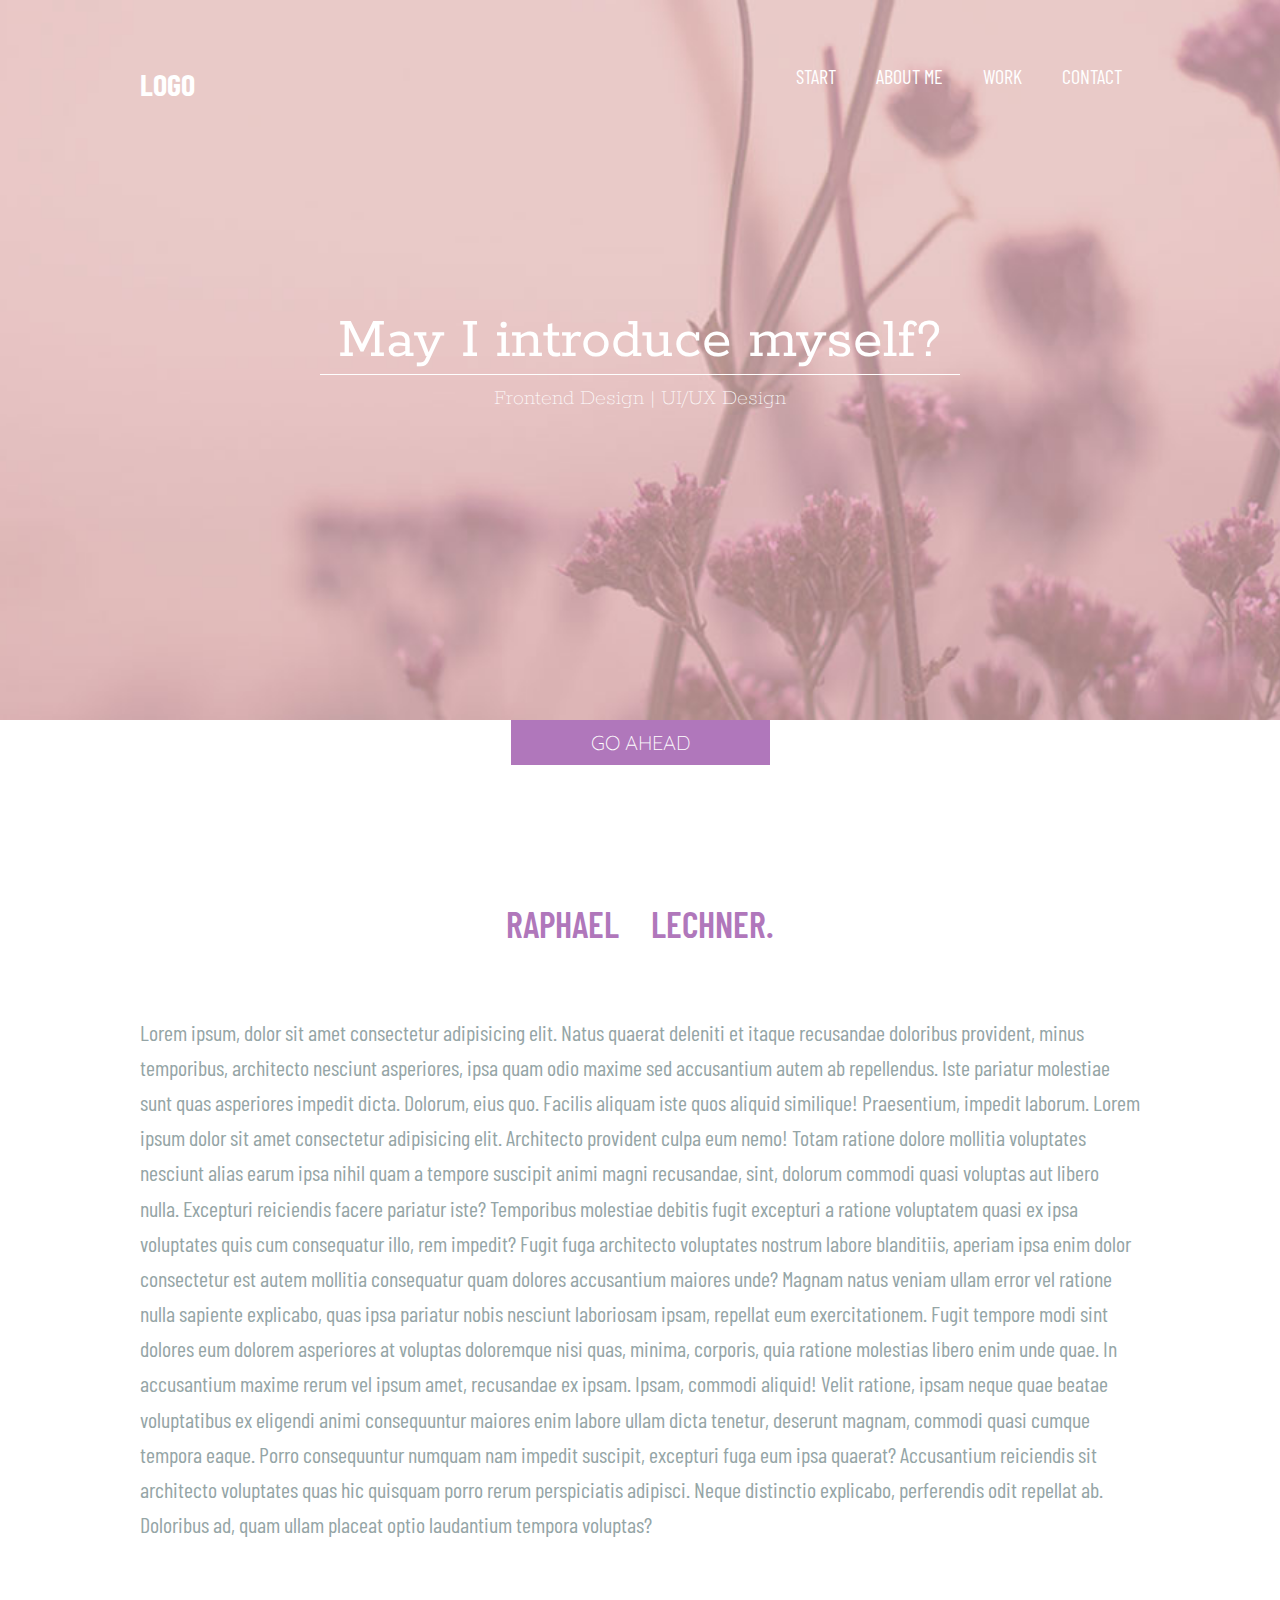
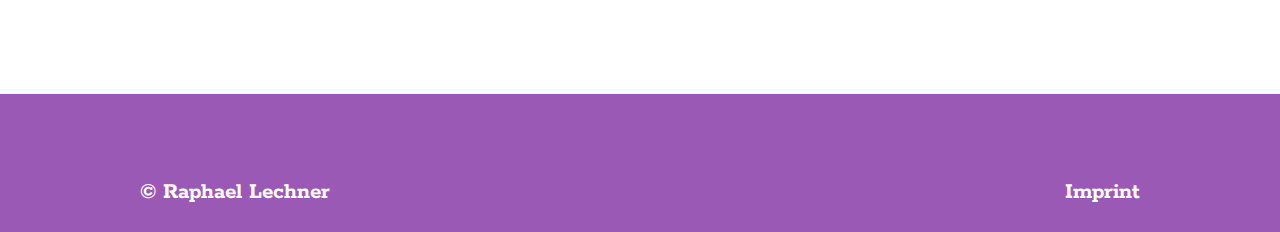
<file: index.html>
<!DOCTYPE html>
<html lang="en">
<head>
    <meta charset="UTF-8">
    <meta name="viewport" content="width=device-width, initial-scale=1">
    <link rel="stylesheet" href="assets/css/style.css">
    <link rel="preconnect" href="https://fonts.googleapis.com">
<link rel="preconnect" href="https://fonts.gstatic.com" crossorigin>
<link href="https://fonts.googleapis.com/css2?family=Barlow+Condensed:wght@200;500&family=Quicksand&family=Rokkitt&family=Ubuntu:wght@700&display=swap" rel="stylesheet">

    <meta name="viewport" content="width=device-width, initial-scale=1.0">
    <title>Mogo</title>
</head>
<body>
    <header class="header">
        <div class="container">
            <div class="header__inner">
                <div class="header__logo">LOGO</div>
                    
                    <nav class="nav">
                        <a class="nav__link" href="start.html">START</a>
                        <a class="nav__link" href="about me.html">ABOUT ME</a>
                        <a class="nav__link" href="work.html">WORK</a>
                        <a class="nav__link" href="contact.html">CONTACT</a>

                    </nav>                                               
            </div>
        </div>
    </header>
    
    <div class="intro">
        <div class="container">
            <div class="intro__inner">
                <h1 class="intro__title">May I introduce myself?</h1>                
                <h2 class="intro__undertitle">Frontend Design | UI/UX Design</h2>
                
            </div>
        </div>
    </div>
    <div class="btm">
        <button class="button" href="#">Go Ahead</button>

    </div>
    <section class ="section">
        <div class ="container">
            <h1 class="section__title">RAPHAEL   LECHNER.</h1>
            <div class="section__text">
                <p>Lorem ipsum, dolor sit amet consectetur adipisicing elit. 
                    Natus quaerat deleniti et itaque recusandae doloribus provident,
                    minus temporibus, architecto nesciunt asperiores, ipsa quam odio 
                    maxime sed accusantium autem ab repellendus. Iste pariatur molestiae 
                    sunt quas asperiores impedit dicta. Dolorum, eius quo. Facilis 
                    aliquam iste quos aliquid similique! Praesentium, impedit laborum. Lorem ipsum dolor sit amet consectetur adipisicing elit. Architecto provident culpa eum nemo! Totam ratione dolore mollitia voluptates nesciunt alias earum ipsa nihil quam a tempore suscipit animi magni recusandae, sint, dolorum commodi quasi voluptas aut libero nulla. Excepturi reiciendis facere pariatur iste? Temporibus molestiae debitis fugit excepturi a ratione voluptatem quasi ex ipsa voluptates quis cum consequatur illo, rem impedit? Fugit fuga architecto voluptates nostrum labore blanditiis, aperiam ipsa enim dolor consectetur est autem mollitia consequatur quam dolores accusantium maiores unde? Magnam natus veniam ullam error vel ratione nulla sapiente explicabo, quas ipsa pariatur nobis nesciunt laboriosam ipsam, repellat eum exercitationem. Fugit tempore modi sint dolores eum dolorem asperiores at voluptas doloremque nisi quas, minima, corporis, quia ratione molestias libero enim unde quae. In accusantium maxime rerum vel ipsum amet, recusandae ex ipsam. Ipsam, commodi aliquid! Velit ratione, ipsam neque quae beatae voluptatibus ex eligendi animi consequuntur maiores enim labore ullam dicta tenetur, deserunt magnam, commodi quasi cumque tempora eaque. Porro consequuntur numquam nam impedit suscipit, excepturi fuga eum ipsa quaerat? Accusantium reiciendis sit architecto voluptates quas hic quisquam porro rerum perspiciatis adipisci. Neque distinctio explicabo, perferendis odit repellat ab. Doloribus ad, quam ullam placeat optio laudantium tempora voluptas?</p>

            </div>
        </div>
    </section>
    <footer class="footer">
        <div class="container">
            <div class="footer__text">
                <h3 href="footer__text1">© Raphael Lechner</h3>
                <h3 href="footer__text2">Imprint</h3>
            </div>

        </div>
    </footer>
</body>
</html>
</file>
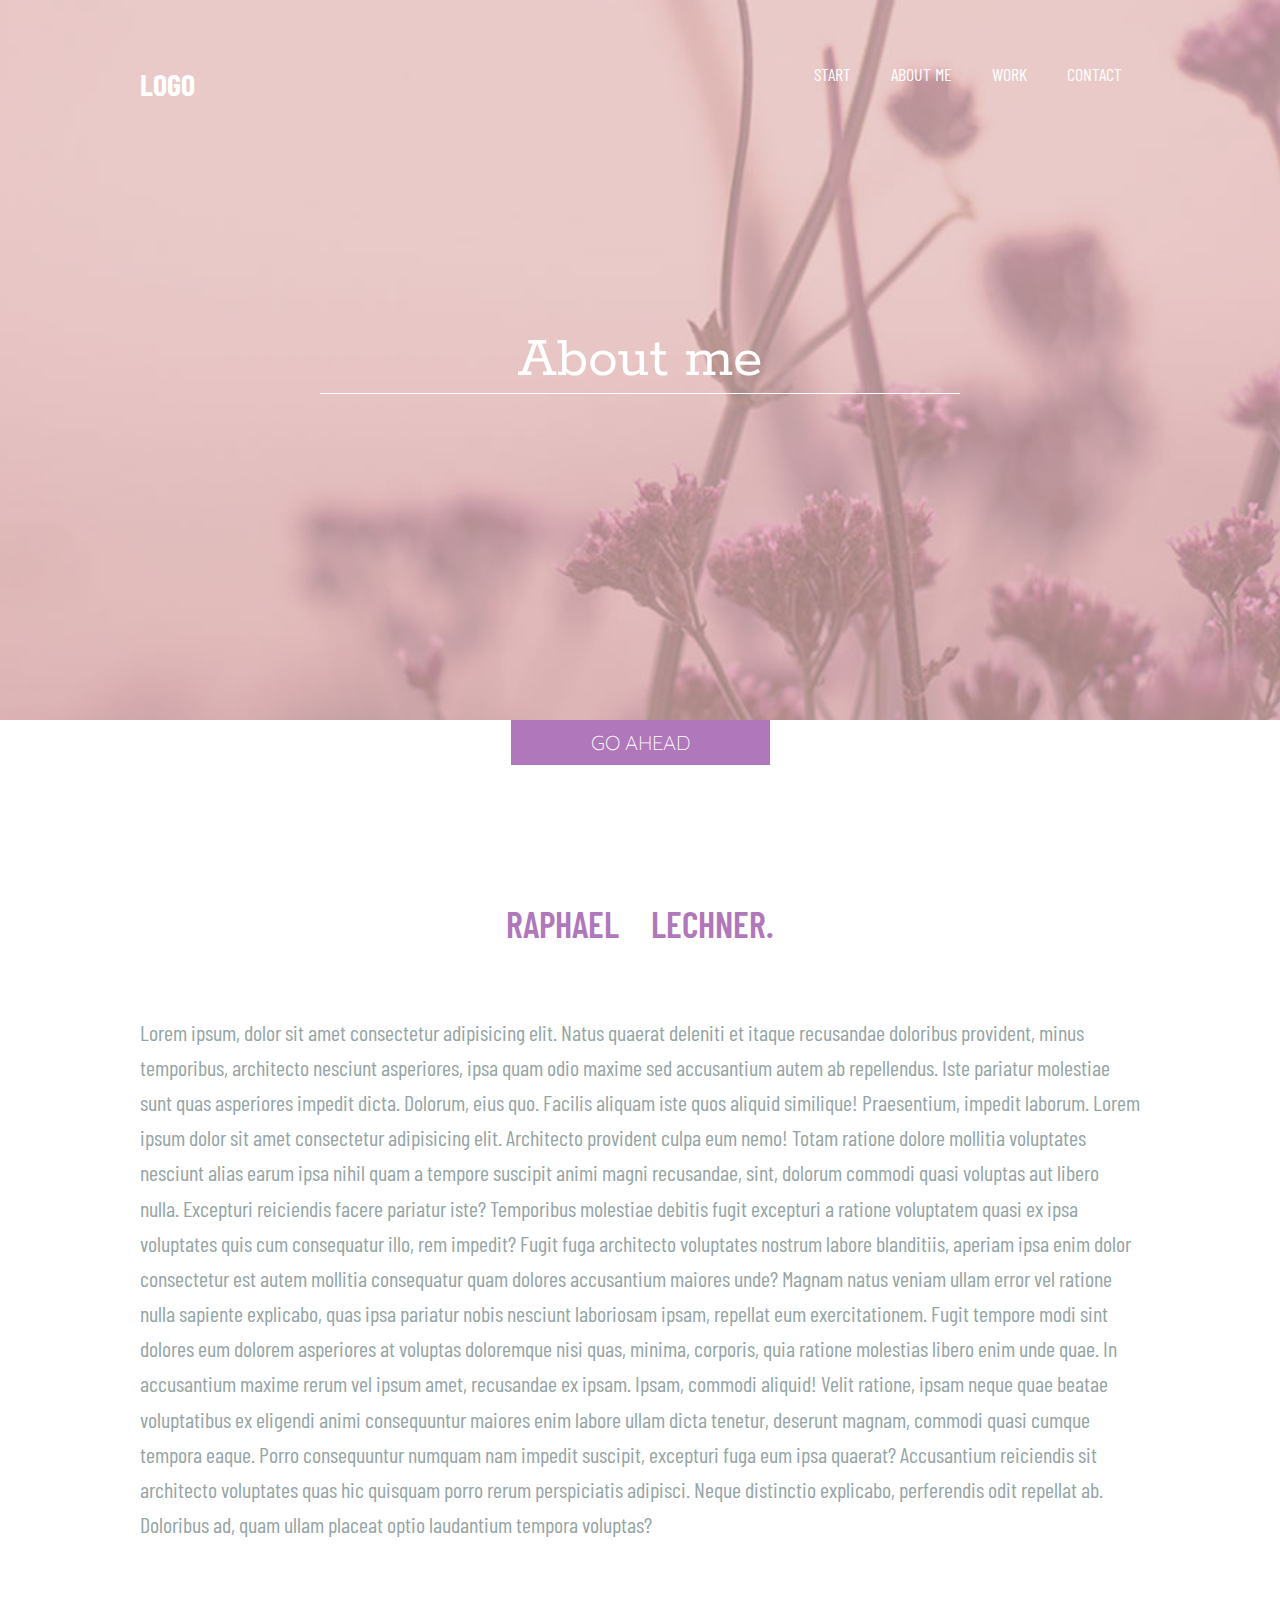
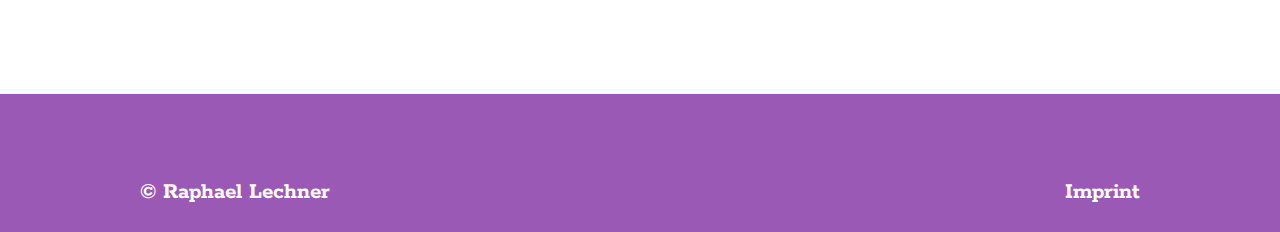
<file: about me.html>
<!DOCTYPE html>
<html lang="en">
<head>
    <meta charset="UTF-8">
    <link rel="stylesheet" href="assets/css/style.css">
    <link rel="preconnect" href="https://fonts.googleapis.com">
<link rel="preconnect" href="https://fonts.gstatic.com" crossorigin>
<link href="https://fonts.googleapis.com/css2?family=Barlow+Condensed:wght@200;500&family=Quicksand&family=Rokkitt&family=Ubuntu:wght@700&display=swap" rel="stylesheet">

    <meta name="viewport" content="width=device-width, initial-scale=1.0">
    <title>Mogo</title>
</head>
<body>
    <header class="header">
        <div class="container">
            <div class="header__inner">
                <div class="header__logo">LOGO</div>
                    
                    <nav class="nav__">
                        <a class="nav__link" href="start.html">START</a>
                        <a class="nav__link" href="about me.html">ABOUT ME</a>
                        <a class="nav__link" href="work.html">WORK</a>
                        <a class="nav__link" href="contact.html">CONTACT</a>

                    </nav>                                               
            </div>
        </div>
    </header>
    
    <div class="intro">
        <div class="container">
            <div class="intro__inner">
                <h1 class="intro__title">About me</h1>                
            </div>
        </div>
    </div>
    <div class="btm">
        <button class="button" href="#">Go Ahead</button>
    </div>
    <section class ="section">
        <div class ="container">
            <h1 class="section__title">RAPHAEL   LECHNER.</h1>
            <div class="section__text">
                <p>Lorem ipsum, dolor sit amet consectetur adipisicing elit. 
                    Natus quaerat deleniti et itaque recusandae doloribus provident,
                    minus temporibus, architecto nesciunt asperiores, ipsa quam odio 
                    maxime sed accusantium autem ab repellendus. Iste pariatur molestiae 
                    sunt quas asperiores impedit dicta. Dolorum, eius quo. Facilis 
                    aliquam iste quos aliquid similique! Praesentium, impedit laborum. Lorem ipsum dolor sit amet consectetur adipisicing elit. Architecto provident culpa eum nemo! Totam ratione dolore mollitia voluptates nesciunt alias earum ipsa nihil quam a tempore suscipit animi magni recusandae, sint, dolorum commodi quasi voluptas aut libero nulla. Excepturi reiciendis facere pariatur iste? Temporibus molestiae debitis fugit excepturi a ratione voluptatem quasi ex ipsa voluptates quis cum consequatur illo, rem impedit? Fugit fuga architecto voluptates nostrum labore blanditiis, aperiam ipsa enim dolor consectetur est autem mollitia consequatur quam dolores accusantium maiores unde? Magnam natus veniam ullam error vel ratione nulla sapiente explicabo, quas ipsa pariatur nobis nesciunt laboriosam ipsam, repellat eum exercitationem. Fugit tempore modi sint dolores eum dolorem asperiores at voluptas doloremque nisi quas, minima, corporis, quia ratione molestias libero enim unde quae. In accusantium maxime rerum vel ipsum amet, recusandae ex ipsam. Ipsam, commodi aliquid! Velit ratione, ipsam neque quae beatae voluptatibus ex eligendi animi consequuntur maiores enim labore ullam dicta tenetur, deserunt magnam, commodi quasi cumque tempora eaque. Porro consequuntur numquam nam impedit suscipit, excepturi fuga eum ipsa quaerat? Accusantium reiciendis sit architecto voluptates quas hic quisquam porro rerum perspiciatis adipisci. Neque distinctio explicabo, perferendis odit repellat ab. Doloribus ad, quam ullam placeat optio laudantium tempora voluptas?</p>

            </div>
        </div>
    </section>
    <footer class="footer">
        <div class="container">
            <div class="footer__text">
                <h3 href="footer__text1">© Raphael Lechner</h3>
                <h3 href="footer__text2">Imprint</h3>
            </div>

        </div>
    </footer>
</body>
</html>
</file>
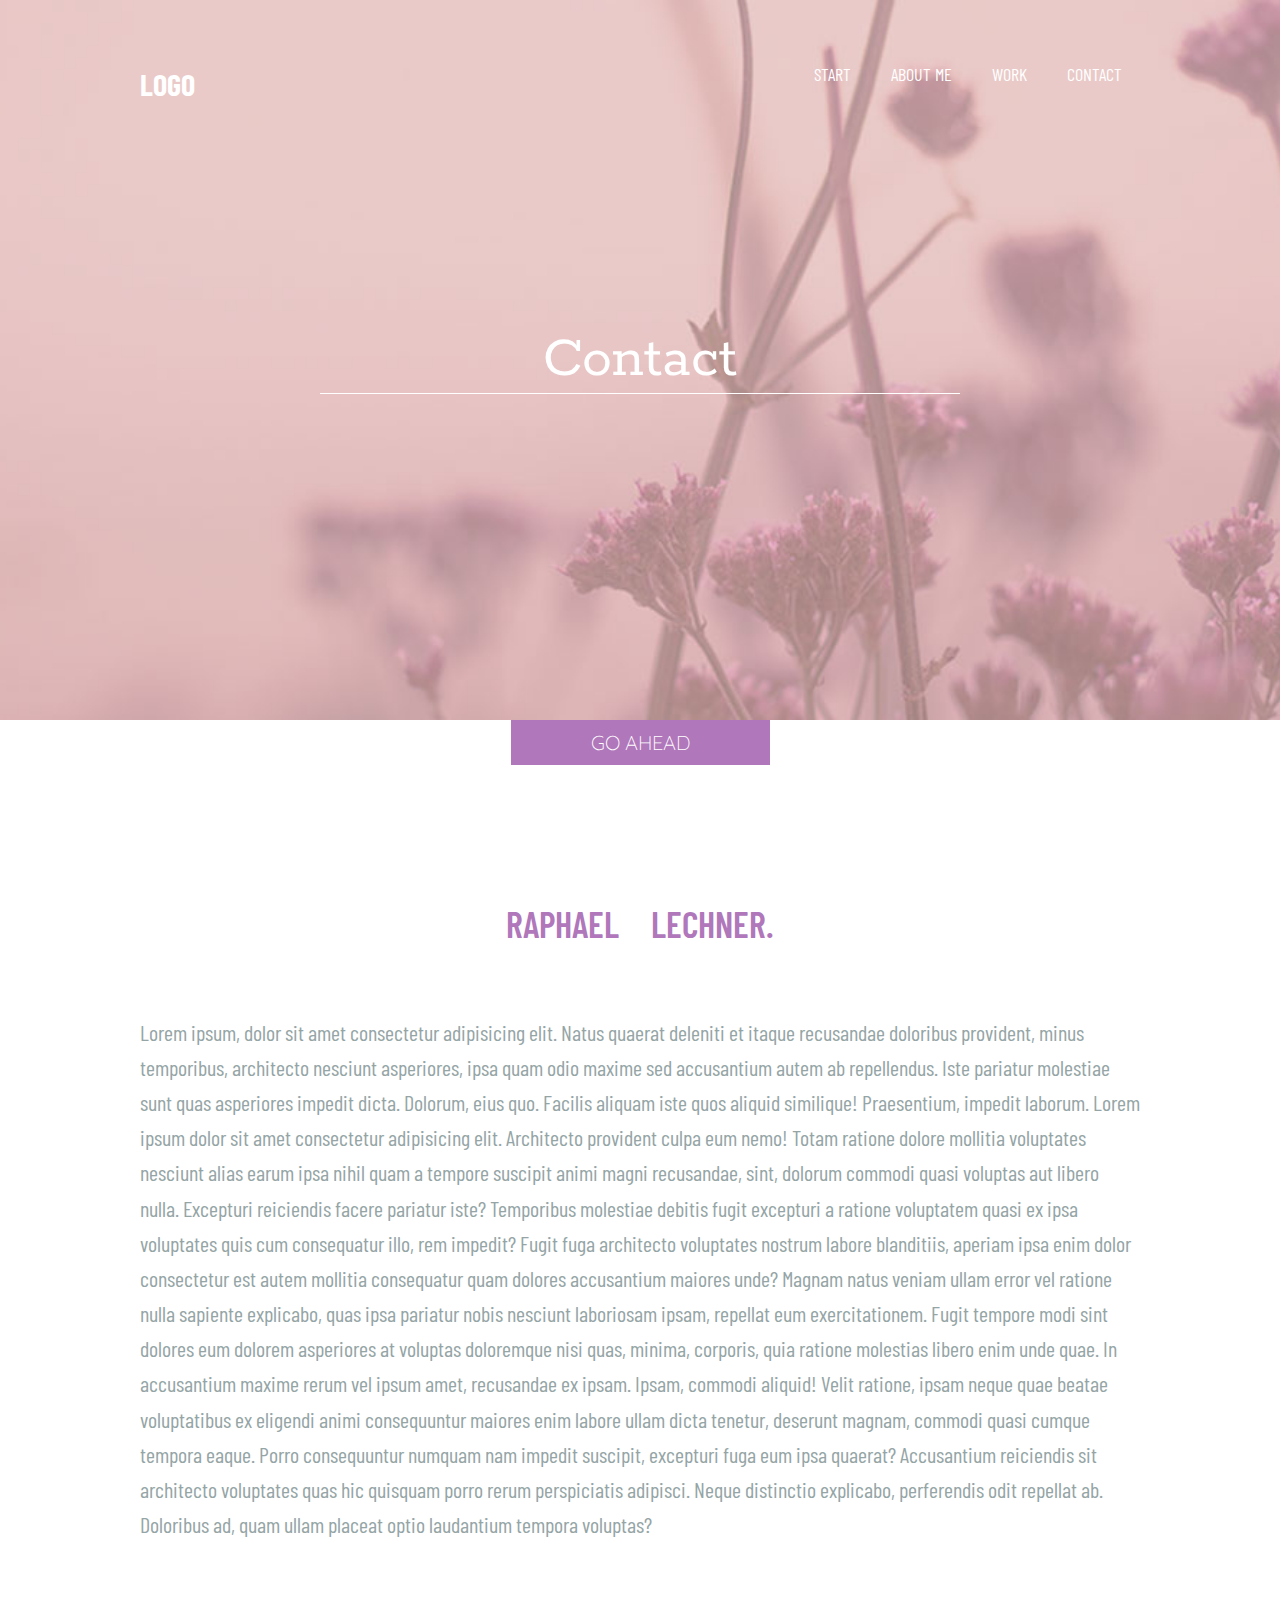
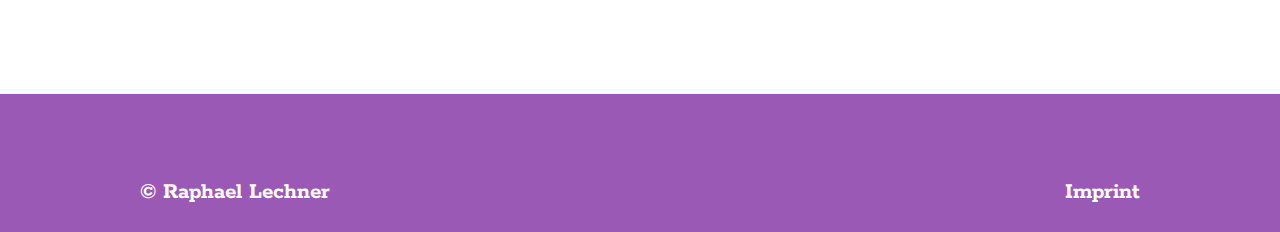
<file: contact.html>
<!DOCTYPE html>
<html lang="en">
<head>
    <meta charset="UTF-8">
    <link rel="stylesheet" href="assets/css/style.css">
    <link rel="preconnect" href="https://fonts.googleapis.com">
<link rel="preconnect" href="https://fonts.gstatic.com" crossorigin>
<link href="https://fonts.googleapis.com/css2?family=Barlow+Condensed:wght@200;500&family=Quicksand&family=Rokkitt&family=Ubuntu:wght@700&display=swap" rel="stylesheet">

    <meta name="viewport" content="width=device-width, initial-scale=1.0">
    <title>Mogo</title>
</head>
<body>
    <header class="header">
        <div class="container">
            <div class="header__inner">
                <div class="header__logo">LOGO</div>
                    
                    <nav class="nav__">
                        <a class="nav__link" href="start.html">START</a>
                        <a class="nav__link" href="about me.html">ABOUT ME</a>
                        <a class="nav__link" href="work.html">WORK</a>
                        <a class="nav__link" href="contact.html">CONTACT</a>

                    </nav>                                               
            </div>
        </div>
    </header>
    
    <div class="intro">
        <div class="container">
            <div class="intro__inner">
                <h1 class="intro__title">Contact</h1>                
            </div>
        </div>
    </div>
    <div class="btm">
        <button class="button" href="#">Go Ahead</button>
    </div>
    <section class ="section">
        <div class ="container">
            <h1 class="section__title">RAPHAEL   LECHNER.</h1>
            <div class="section__text">
                <p>Lorem ipsum, dolor sit amet consectetur adipisicing elit. 
                    Natus quaerat deleniti et itaque recusandae doloribus provident,
                    minus temporibus, architecto nesciunt asperiores, ipsa quam odio 
                    maxime sed accusantium autem ab repellendus. Iste pariatur molestiae 
                    sunt quas asperiores impedit dicta. Dolorum, eius quo. Facilis 
                    aliquam iste quos aliquid similique! Praesentium, impedit laborum. Lorem ipsum dolor sit amet consectetur adipisicing elit. Architecto provident culpa eum nemo! Totam ratione dolore mollitia voluptates nesciunt alias earum ipsa nihil quam a tempore suscipit animi magni recusandae, sint, dolorum commodi quasi voluptas aut libero nulla. Excepturi reiciendis facere pariatur iste? Temporibus molestiae debitis fugit excepturi a ratione voluptatem quasi ex ipsa voluptates quis cum consequatur illo, rem impedit? Fugit fuga architecto voluptates nostrum labore blanditiis, aperiam ipsa enim dolor consectetur est autem mollitia consequatur quam dolores accusantium maiores unde? Magnam natus veniam ullam error vel ratione nulla sapiente explicabo, quas ipsa pariatur nobis nesciunt laboriosam ipsam, repellat eum exercitationem. Fugit tempore modi sint dolores eum dolorem asperiores at voluptas doloremque nisi quas, minima, corporis, quia ratione molestias libero enim unde quae. In accusantium maxime rerum vel ipsum amet, recusandae ex ipsam. Ipsam, commodi aliquid! Velit ratione, ipsam neque quae beatae voluptatibus ex eligendi animi consequuntur maiores enim labore ullam dicta tenetur, deserunt magnam, commodi quasi cumque tempora eaque. Porro consequuntur numquam nam impedit suscipit, excepturi fuga eum ipsa quaerat? Accusantium reiciendis sit architecto voluptates quas hic quisquam porro rerum perspiciatis adipisci. Neque distinctio explicabo, perferendis odit repellat ab. Doloribus ad, quam ullam placeat optio laudantium tempora voluptas?</p>

            </div>
        </div>
    </section>
    <footer class="footer">
        <div class="container">
            <div class="footer__text">
                <h3 href="footer__text1">© Raphael Lechner</h3>
                <h3 href="footer__text2">Imprint</h3>
            </div>

        </div>
    </footer>
</body>
</html>
</file>
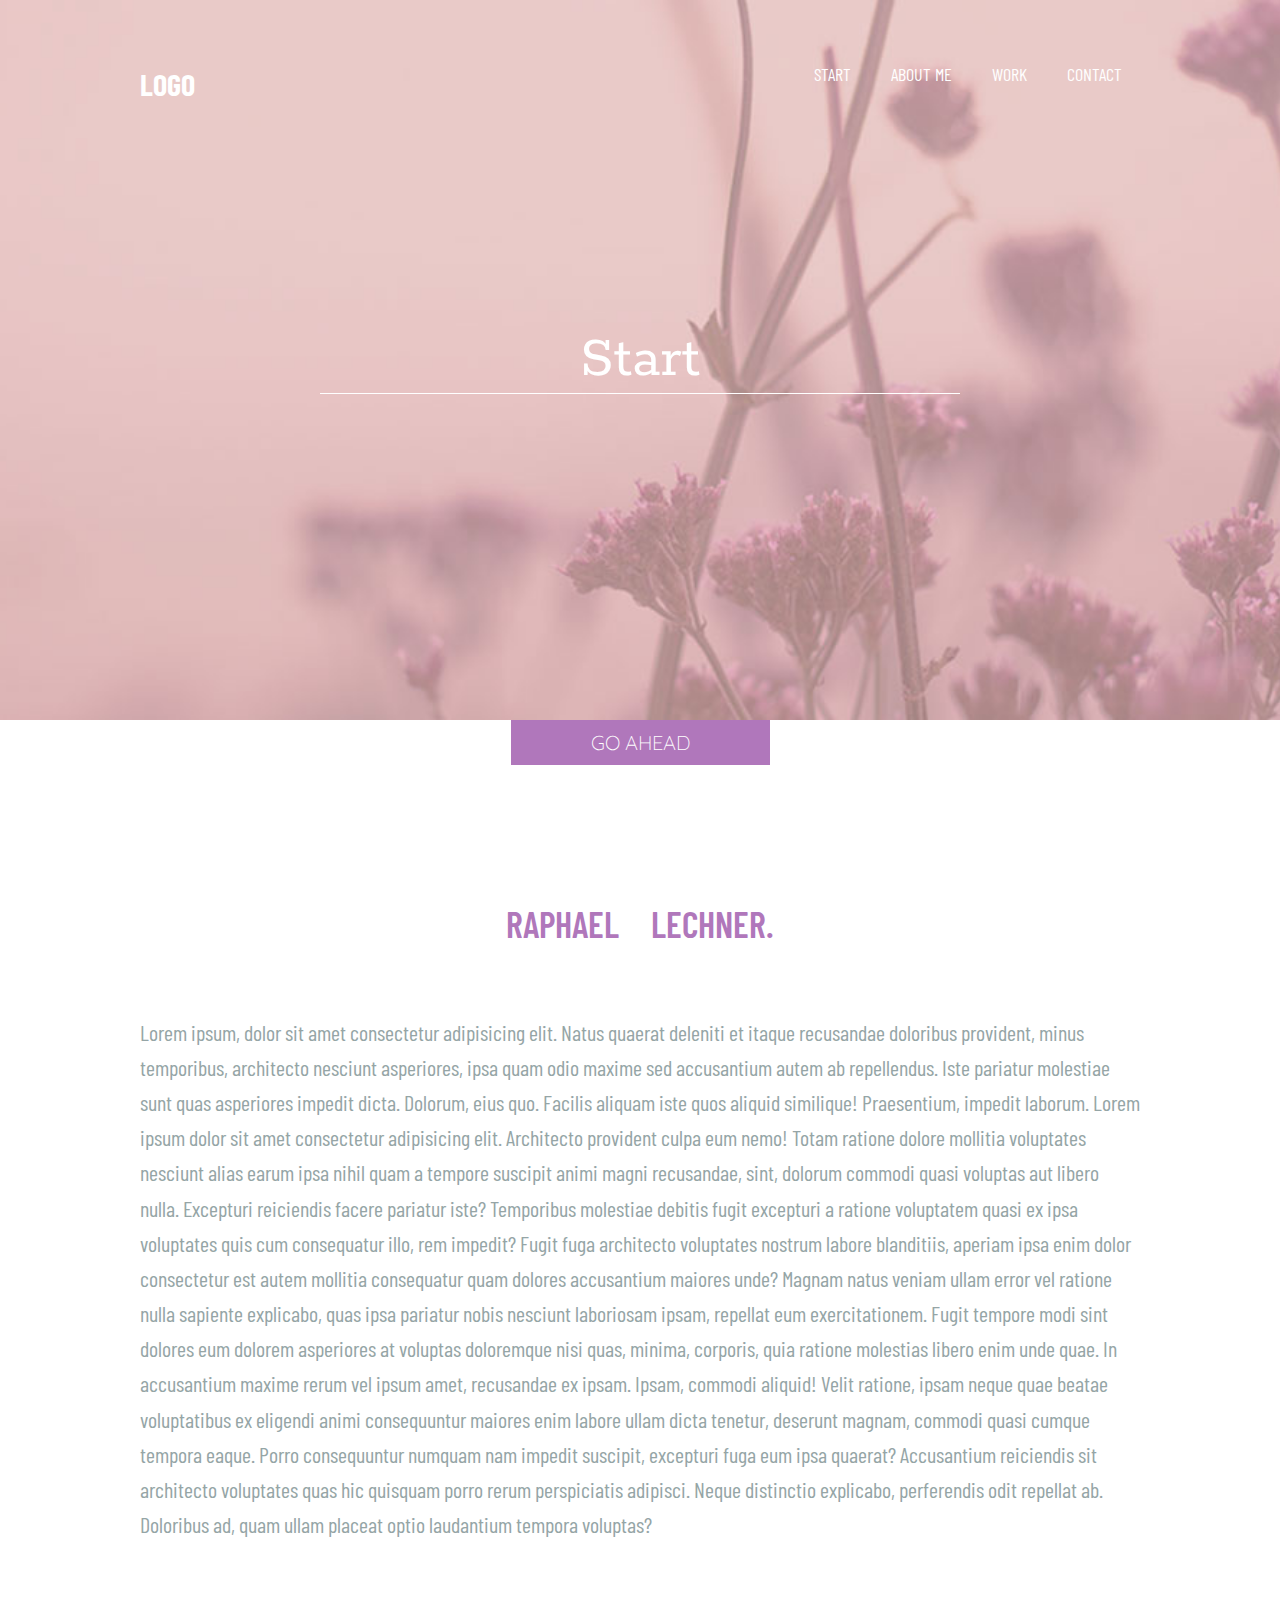
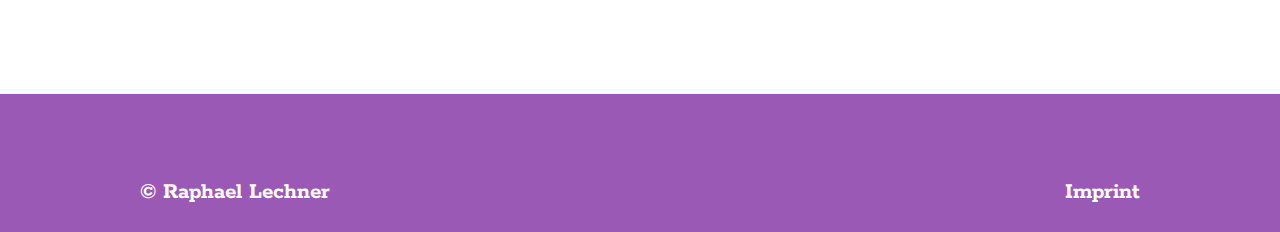
<file: start.html>
<!DOCTYPE html>
<html lang="en">
<head>
    <meta charset="UTF-8">
    <link rel="stylesheet" href="assets/css/style.css">
    <link rel="preconnect" href="https://fonts.googleapis.com">
<link rel="preconnect" href="https://fonts.gstatic.com" crossorigin>
<link href="https://fonts.googleapis.com/css2?family=Barlow+Condensed:wght@200;500&family=Quicksand&family=Rokkitt&family=Ubuntu:wght@700&display=swap" rel="stylesheet">

    <meta name="viewport" content="width=device-width, initial-scale=1.0">
    <title>Mogo</title>
</head>
<body>
    <header class="header">
        <div class="container">
            <div class="header__inner">
                <div class="header__logo">LOGO</div>
                    
                    <nav class="nav__">
                        <a class="nav__link" href="start.html">START</a>
                        <a class="nav__link" href="about me.html">ABOUT ME</a>
                        <a class="nav__link" href="work.html">WORK</a>
                        <a class="nav__link" href="contact.html">CONTACT</a>

                    </nav>                                               
            </div>
        </div>
    </header>
    
    <div class="intro">
        <div class="container">
            <div class="intro__inner">
                <h1 class="intro__title">Start</h1>                
            </div>
        </div>
    </div>
    <div class="btm">
        <button class="button" href="#">Go Ahead</button>
    </div>
    <section class ="section">
        <div class ="container">
            <h1 class="section__title">RAPHAEL   LECHNER.</h1>
            <div class="section__text">
                <p>Lorem ipsum, dolor sit amet consectetur adipisicing elit. 
                    Natus quaerat deleniti et itaque recusandae doloribus provident,
                    minus temporibus, architecto nesciunt asperiores, ipsa quam odio 
                    maxime sed accusantium autem ab repellendus. Iste pariatur molestiae 
                    sunt quas asperiores impedit dicta. Dolorum, eius quo. Facilis 
                    aliquam iste quos aliquid similique! Praesentium, impedit laborum. Lorem ipsum dolor sit amet consectetur adipisicing elit. Architecto provident culpa eum nemo! Totam ratione dolore mollitia voluptates nesciunt alias earum ipsa nihil quam a tempore suscipit animi magni recusandae, sint, dolorum commodi quasi voluptas aut libero nulla. Excepturi reiciendis facere pariatur iste? Temporibus molestiae debitis fugit excepturi a ratione voluptatem quasi ex ipsa voluptates quis cum consequatur illo, rem impedit? Fugit fuga architecto voluptates nostrum labore blanditiis, aperiam ipsa enim dolor consectetur est autem mollitia consequatur quam dolores accusantium maiores unde? Magnam natus veniam ullam error vel ratione nulla sapiente explicabo, quas ipsa pariatur nobis nesciunt laboriosam ipsam, repellat eum exercitationem. Fugit tempore modi sint dolores eum dolorem asperiores at voluptas doloremque nisi quas, minima, corporis, quia ratione molestias libero enim unde quae. In accusantium maxime rerum vel ipsum amet, recusandae ex ipsam. Ipsam, commodi aliquid! Velit ratione, ipsam neque quae beatae voluptatibus ex eligendi animi consequuntur maiores enim labore ullam dicta tenetur, deserunt magnam, commodi quasi cumque tempora eaque. Porro consequuntur numquam nam impedit suscipit, excepturi fuga eum ipsa quaerat? Accusantium reiciendis sit architecto voluptates quas hic quisquam porro rerum perspiciatis adipisci. Neque distinctio explicabo, perferendis odit repellat ab. Doloribus ad, quam ullam placeat optio laudantium tempora voluptas?</p>

            </div>
        </div>
    </section>
    <footer class="footer">
        <div class="container">
            <div class="footer__text">
                <h3 href="footer__text1">© Raphael Lechner</h3>
                <h3 href="footer__text2">Imprint</h3>
            </div>

        </div>
    </footer>
</body>
</html>
</file>
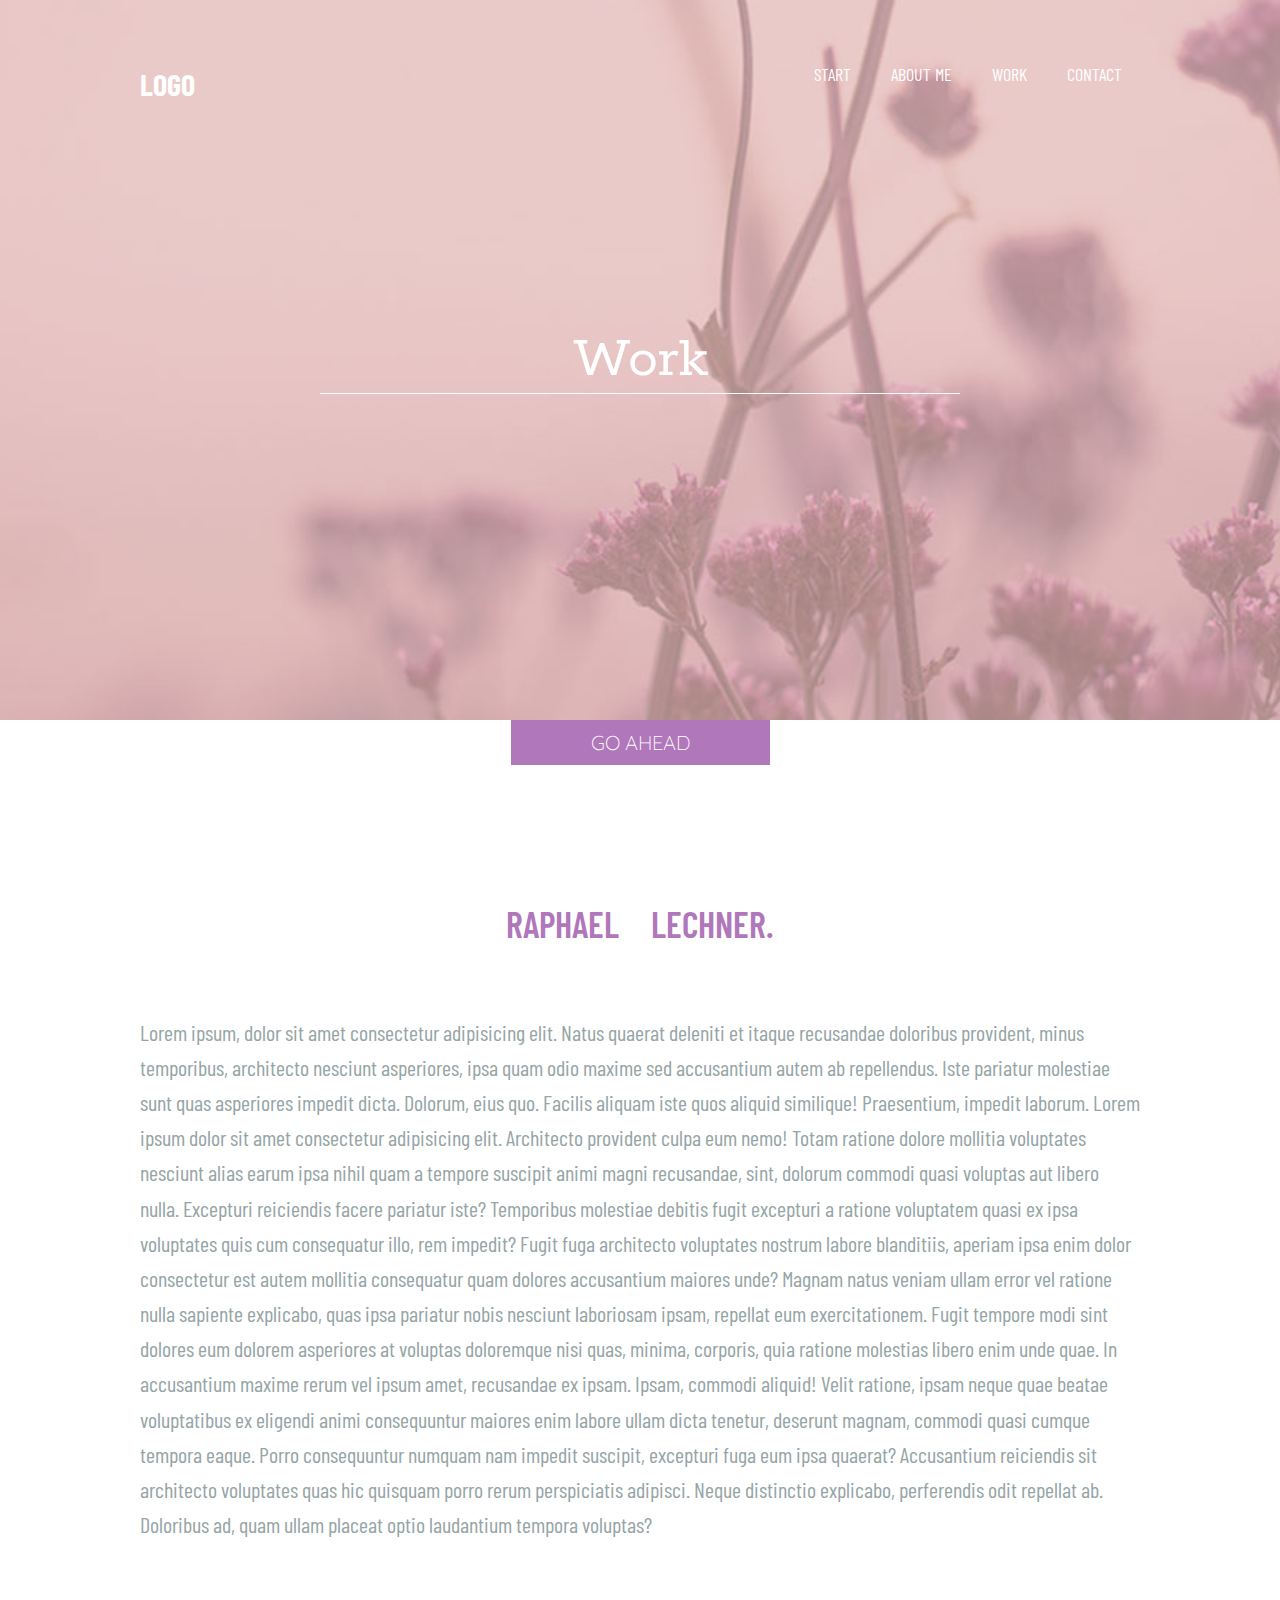
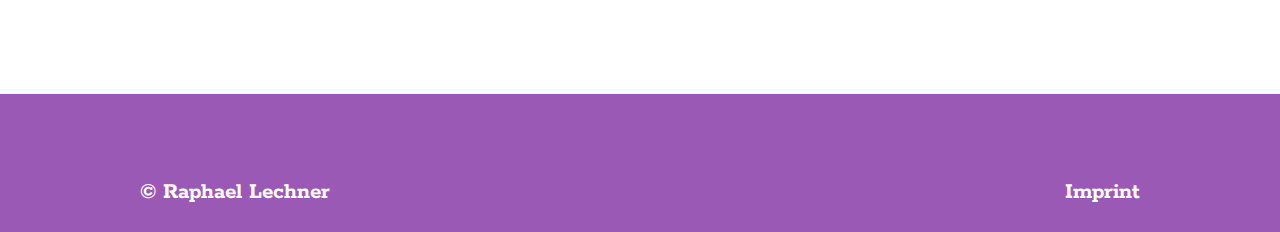
<file: work.html>
<!DOCTYPE html>
<html lang="en">
<head>
    <meta charset="UTF-8">
    <link rel="stylesheet" href="assets/css/style.css">
    <link rel="preconnect" href="https://fonts.googleapis.com">
<link rel="preconnect" href="https://fonts.gstatic.com" crossorigin>
<link href="https://fonts.googleapis.com/css2?family=Barlow+Condensed:wght@200;500&family=Quicksand&family=Rokkitt&family=Ubuntu:wght@700&display=swap" rel="stylesheet">

    <meta name="viewport" content="width=device-width, initial-scale=1.0">
    <title>Mogo</title>
</head>
<body>
    <header class="header">
        <div class="container">
            <div class="header__inner">
                <div class="header__logo">LOGO</div>
                    
                    <nav class="nav__">
                        <a class="nav__link" href="start.html">START</a>
                        <a class="nav__link" href="about me.html">ABOUT ME</a>
                        <a class="nav__link" href="work.html">WORK</a>
                        <a class="nav__link" href="contact.html">CONTACT</a>

                    </nav>                                               
            </div>
        </div>
    </header>
    
    <div class="intro">
        <div class="container">
            <div class="intro__inner">
                <h1 class="intro__title">Work</h1>                
            </div>
        </div>
    </div>
    <div class="btm">
        <button class="button" href="#">Go Ahead</button>
    </div>
    <section class ="section">
        <div class ="container">
            <h1 class="section__title">RAPHAEL   LECHNER.</h1>
            <div class="section__text">
                <p>Lorem ipsum, dolor sit amet consectetur adipisicing elit. 
                    Natus quaerat deleniti et itaque recusandae doloribus provident,
                    minus temporibus, architecto nesciunt asperiores, ipsa quam odio 
                    maxime sed accusantium autem ab repellendus. Iste pariatur molestiae 
                    sunt quas asperiores impedit dicta. Dolorum, eius quo. Facilis 
                    aliquam iste quos aliquid similique! Praesentium, impedit laborum. Lorem ipsum dolor sit amet consectetur adipisicing elit. Architecto provident culpa eum nemo! Totam ratione dolore mollitia voluptates nesciunt alias earum ipsa nihil quam a tempore suscipit animi magni recusandae, sint, dolorum commodi quasi voluptas aut libero nulla. Excepturi reiciendis facere pariatur iste? Temporibus molestiae debitis fugit excepturi a ratione voluptatem quasi ex ipsa voluptates quis cum consequatur illo, rem impedit? Fugit fuga architecto voluptates nostrum labore blanditiis, aperiam ipsa enim dolor consectetur est autem mollitia consequatur quam dolores accusantium maiores unde? Magnam natus veniam ullam error vel ratione nulla sapiente explicabo, quas ipsa pariatur nobis nesciunt laboriosam ipsam, repellat eum exercitationem. Fugit tempore modi sint dolores eum dolorem asperiores at voluptas doloremque nisi quas, minima, corporis, quia ratione molestias libero enim unde quae. In accusantium maxime rerum vel ipsum amet, recusandae ex ipsam. Ipsam, commodi aliquid! Velit ratione, ipsam neque quae beatae voluptatibus ex eligendi animi consequuntur maiores enim labore ullam dicta tenetur, deserunt magnam, commodi quasi cumque tempora eaque. Porro consequuntur numquam nam impedit suscipit, excepturi fuga eum ipsa quaerat? Accusantium reiciendis sit architecto voluptates quas hic quisquam porro rerum perspiciatis adipisci. Neque distinctio explicabo, perferendis odit repellat ab. Doloribus ad, quam ullam placeat optio laudantium tempora voluptas?</p>

            </div>
        </div>
    </section>
    <footer class="footer">
        <div class="container">
            <div class="footer__text">
                <h3 href="footer__text1">© Raphael Lechner</h3>
                <h3 href="footer__text2">Imprint</h3>
            </div>

        </div>
    </footer>
</body>
</html>
</file>
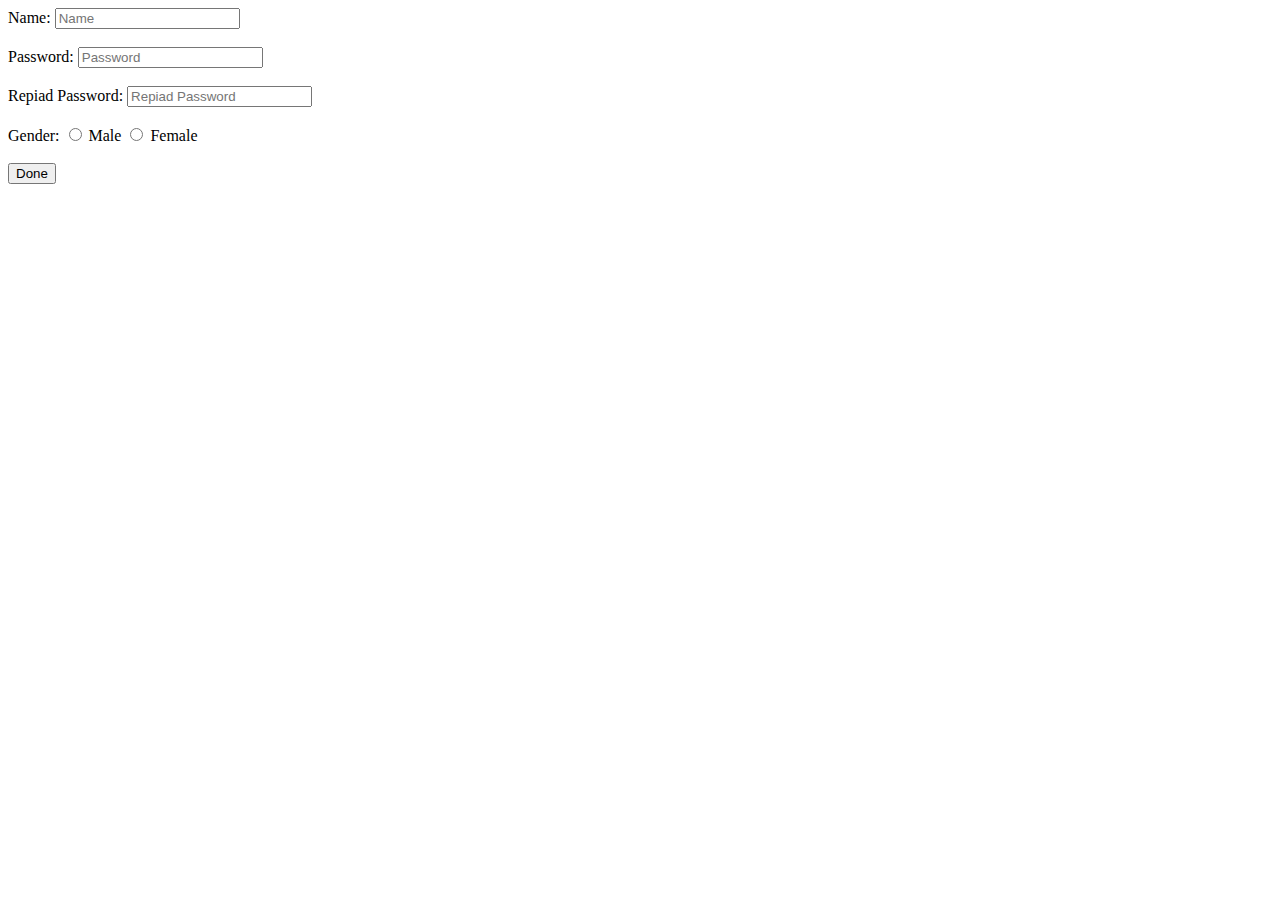
<file: assets/javascript/practikjs.html>
<!DOCTYPE html>
<html lang="en">
<head>
    <meta charset="UTF-8">
    <meta name="viewport" content="width=device-width, initial-scale=1.0">
    <title>JavaScript</title>
</head>
<body>
    <form id="main-form" onsubmit="return checkForm(this)" method="post">
        <label for="name">Name:</label>
        <input type="text" name="name" placeholder="Name" id="name"><br><br>
        <label for="password">Password:</label>
        <input type="password" name="pass" placeholder="Password" id="pass"><br><br>
        <label for="repass">Repiad Password:</label>
        <input type="password" name="repass" placeholder="Repiad Password" id="repass"><br><br>
        <span>Gender:</span>
        <input type="radio" name="state" id="male" value="Male">
        <label for="male">Male</label>
        <input type="radio" name="state" id="female" value="Female">
        <label for="female">Female</label><br><br>
        <input type="submit" name="submit" value="Done">
        
        
    </form>
    <script src="javascript.js">
        //Тег для подключения JS        
    </script>
</body>
</html>
</file>
<file: assets/css/style.css>
body{
    margin:0;
    font-family: 'Barlow Condensed', sans-serif;
    font-size: 18px;
    line-height: 1.6;
    color: #95a5a6;
}
*,
*:before,
*:after{
    box-sizing: border-box;
}
h1, h2, h3, h4, h5, h6{
    margin: 0;
}
/*Conteiner*/
.container{
    width: 100%;
    max-width: 1000px;
    margin: 0 auto;
    
}
/*Intro-главный большой блок*/
.intro{
    display: flex;
    flex-direction: column;
    justify-content: center;
    width: 100%;
    height: 80vh;
    background: url(../imajes/intro.jpg) center, no-repeat;
    -webkit-background-size: cover;
    background-size: cover;
}
.intro__inner{
    width: 100%;
    max-width: 800px;
    margin: 0 auto;
    text-align: center;
}
.intro__title{
    font-family: 'Rokkitt', serif;
    color: #fff;
    font-size: 60px;
    font-weight: 400;
    line-height: 1.1;
}
.intro__title:after{/*линия*/
    content: "";
    display: block;
    width: 640px;
    height: 1px;
    margin: 0px auto;
    background-color: #fff;
}
.intro__undertitle{
    font-family: 'Rokkitt', serif;
    color: #fff;
    font-size: 22px;
    font-weight: 100; 
    padding-top: 12px;   
    text-align: center;
    line-height: 1.1;
    

}
/*HEADER*/
.header{
    width: 100%;
    padding-top: 60px;/*верхний отступ*/
    position: absolute;
    top: 0;
    left: 0;
    right: 0;
    z-index: 10000;
}
.header__inner{
    display: flex; /*в один ряд*/
    justify-content: space-between;/*равномерная дистация между элементами*/
}

.header__logo{
    font-size: 30px;
    font-weight: 700;
    color: #fff;
}
/*NAW*/
.nav{
    font-size: 20px;
    text-transform: uppercase;    
}
.nav__link:after{/*создаём линию под текстом при выделении*/
    content: "";
    display: block;
    width: 100%;
    height: 3px;
    position: absolute;
    background-color: #b077bb;
    display: none;
    top: 100%;
    left: 0;
    z-index: 1;
}
.nav__link{
    display: inline-block;
    vertical-align: top;
    margin: 0 18px;
    position: relative; /*тот текст под которым будет линия*/
    color: #fff;
    text-decoration: none;/*нижнее подчёркивание ссылок - убрано*/
    transition: color 0.2s linear; /*плавная смена цвета*/   
}
.nav__link:hover{
    color: #b077bb;/*цвет при наведение на ссылку*/    
}
.nav__link:hover:after{
    display: block;
}

/*ТОЧКА*/
.btm{
    text-align: center;
}
.button{
 
    padding: 10px 80px;
    background: #b077bb;
    border: 0;
    font-family: 'Quicksand', sans-serif;
    font-size: 20px;
    font-weight: 300;
    color: #fff;/*цвет текста*/  
    text-transform: uppercase;
    text-decoration: none;

    transition: box-shadow 0.1s linear;

}
.button:hover{
    background-color: #a665b3;
    color: #fff;
}
.button:focus{
    outline: none;
    box-shadow: 0 0 0 8px #b686c0;
}

/*SECTION*/
.section{
    padding: 130px 0;
}
.section__title{
    color: #b077bb;
    text-align: center;
    font-size: 36px;
    font-weight: 600;
    word-spacing: 25px;

}
.section__text{
    padding-top: 40px;
    font-size: 22px;
    font-weight: 400;
}

.footer{
    padding-top: 80px;
    background-color: #9b59b6;;
}
.footer__text{
    padding-bottom: 20px;
    font-family: 'Rokkitt', serif;
    font-size: 20px;
    font-weight: 100;
    color:#fff;
    display: flex; 
    justify-content: space-between;
}
</file>
